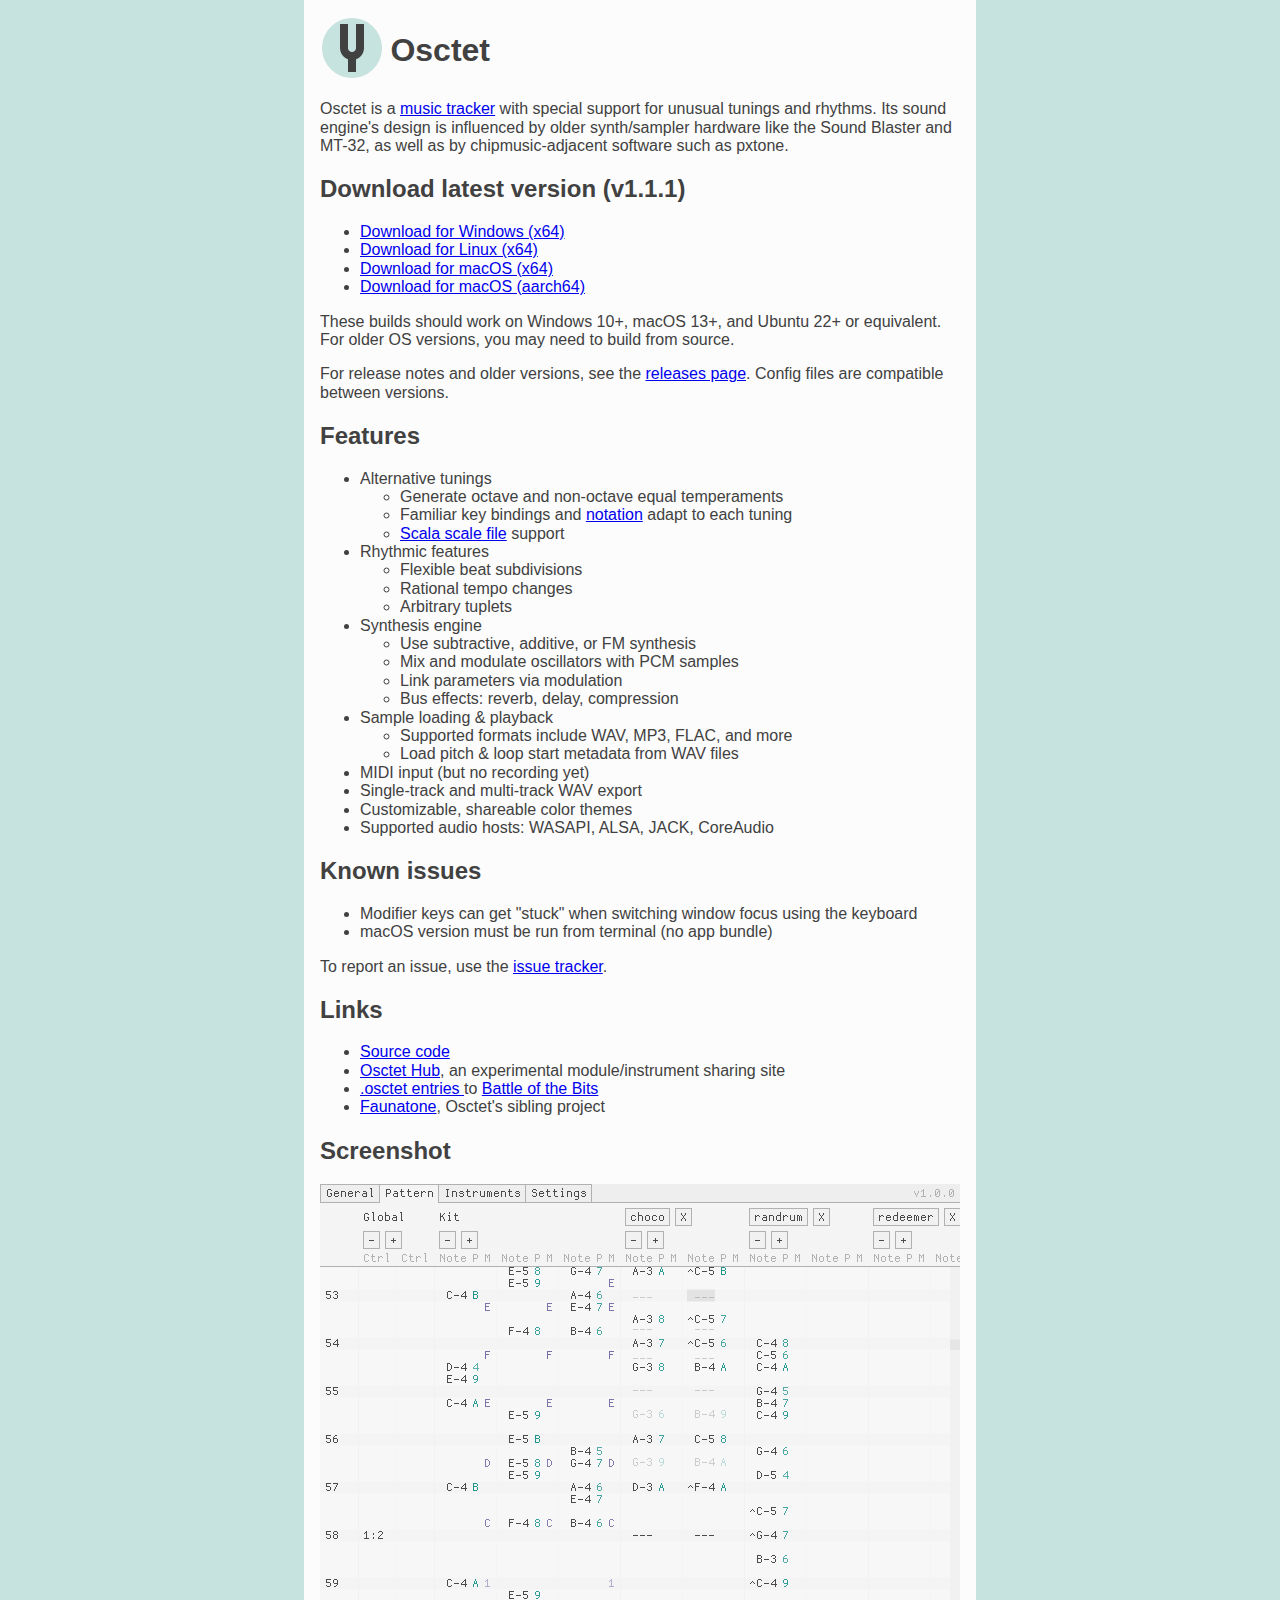
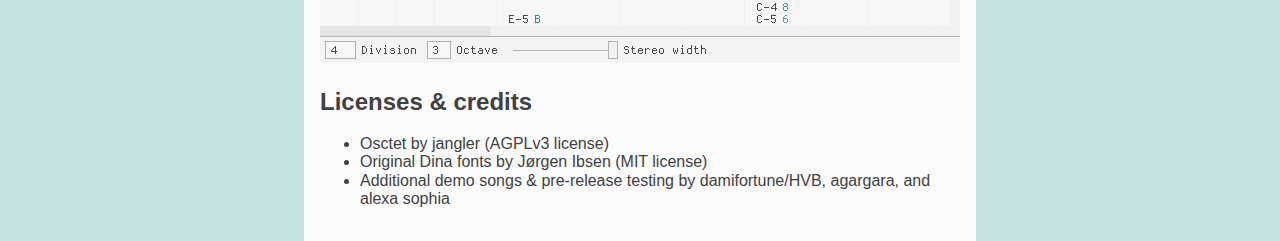
<file: docs/index.html>
<!DOCTYPE html>
<html>
    <head>
        <meta charset="utf-8"/>
        <meta name="viewport" content="width=device-width, initial-scale=1"/>
        <title>Osctet</title>
        <link rel="icon" href="favicon.png"/>
        <link rel="stylesheet" href="normalize.css" type="text/css"/>
        <link rel="stylesheet" href="style.css" type="text/css"/>
    </head>
    <body>
        <div id="header">
            <img src="icon_64.png" alt="Icon"/>
            <h1>Osctet</h1>
        </div>

        <p>
            Osctet is a
            <a href="https://en.wikipedia.org/wiki/Music_tracker">music tracker</a>
            with special support for unusual tunings and rhythms. Its sound
            engine's design is influenced by older synth/sampler hardware like
            the Sound Blaster and MT-32, as well as by chipmusic-adjacent
            software such as pxtone.
        </p>

        <h2>Download latest version (v1.1.1)</h2>
        <ul>
            <li><a href="https://github.com/jangler/osctet/releases/download/v1.1.1/osctet-v1.1.1-windows-x86_64.zip">
                Download for Windows (x64)
            </a></li>
            <li><a href="https://github.com/jangler/osctet/releases/download/v1.1.1/osctet-v1.1.1-linux-x86_64.zip">
                Download for Linux (x64)
            </a></li>
            <li><a href="https://github.com/jangler/osctet/releases/download/v1.1.1/osctet-v1.1.1-macos-x86_64.zip">
                Download for macOS (x64)
            </a></li>
            <li><a href="https://github.com/jangler/osctet/releases/download/v1.1.1/osctet-v1.1.1-macos-aarch64.zip">
                Download for macOS (aarch64)
            </a></li>
        </ul>
        <p>
            These builds should work on Windows 10+, macOS 13+, and Ubuntu 22+ or equivalent.
            For older OS versions, you may need to build from source.
        </p>
        <p>
            For release notes and older versions, see the
            <a href="https://github.com/jangler/osctet/releases">releases page</a>.
            Config files are compatible between versions.
        </p>

        <h2>Features</h2>
        <ul>
            <li>
                Alternative tunings
                <ul>
                    <li>Generate octave and non-octave equal temperaments</li>
                    <li>
                        Familiar key bindings and
                        <a href="https://en.xen.wiki/w/Ups_and_downs_notation">notation</a>
                        adapt to each tuning
                    </li>
                    <li>
                        <a href="https://www.huygens-fokker.org/scala/scl_format.html">
                            Scala scale file</a>
                        support
                    </li>
                </ul>
            </li>
            <li>
                Rhythmic features
                <ul>
                    <li>Flexible beat subdivisions</li>
                    <li>Rational tempo changes</li>
                    <li>Arbitrary tuplets</li>
                </ul>
            </li>
            <li>
                Synthesis engine
                <ul>
                    <li>Use subtractive, additive, or FM synthesis</li>
                    <li>Mix and modulate oscillators with PCM samples</li>
                    <li>Link parameters via modulation</li>
                    <li>Bus effects: reverb, delay, compression</li>
                </ul>
            </li>
            <li>
                Sample loading & playback
                <ul>
                    <li>Supported formats include WAV, MP3, FLAC, and more</li>
                    <li>Load pitch & loop start metadata from WAV files</li>
                </ul>
            </li>
            <li>MIDI input (but no recording yet)</li>
            <li>Single-track and multi-track WAV export</li>
            <li>Customizable, shareable color themes</li>
            <li>Supported audio hosts: WASAPI, ALSA, JACK, CoreAudio</li>
        </ul>

        <h2>Known issues</h2>
        <ul>
            <li>
                Modifier keys can get "stuck" when switching window focus using
                the keyboard
            </li>
            <li>macOS version must be run from terminal (no app bundle)</li>
        </ul>
        <p>
            To report an issue, use the
            <a href="https://github.com/jangler/osctet/issues">issue tracker</a>.
        </p>

        <h2>Links</h2>
        <ul>
            <li><a href="https://github.com/jangler/osctet">Source code</a></li>
            <li>
                <a href="https://osctethub.agargara.com/">Osctet Hub</a>,
                an experimental module/instrument sharing site
            </li>
            <li>
                <a href="https://blower5.github.io/botbsearch/?q=.osctet&qtype=name&ftype=entry">
                    .osctet entries
                </a>
                to <a href="https://battleofthebits.com/">Battle of the Bits</a>
            </li>
            <li>
                <a href="https://github.com/jangler/faunatone">Faunatone</a>,
                Osctet's sibling project
            </li>
        </ul>

        <h2>Screenshot</h2>
        <img id="screenshot" src="screenshot.png" alt="Screenshot"/>

        <h2>Licenses & credits</h2>
        <ul>
            <li>Osctet by jangler (AGPLv3 license)</li>
            <li>Original Dina fonts by Jørgen Ibsen (MIT license)</li>
            <li>
                Additional demo songs & pre-release testing by damifortune/HVB,
                agargara, and alexa sophia
            </li>
        </ul>
    </body>
</html>
</file>
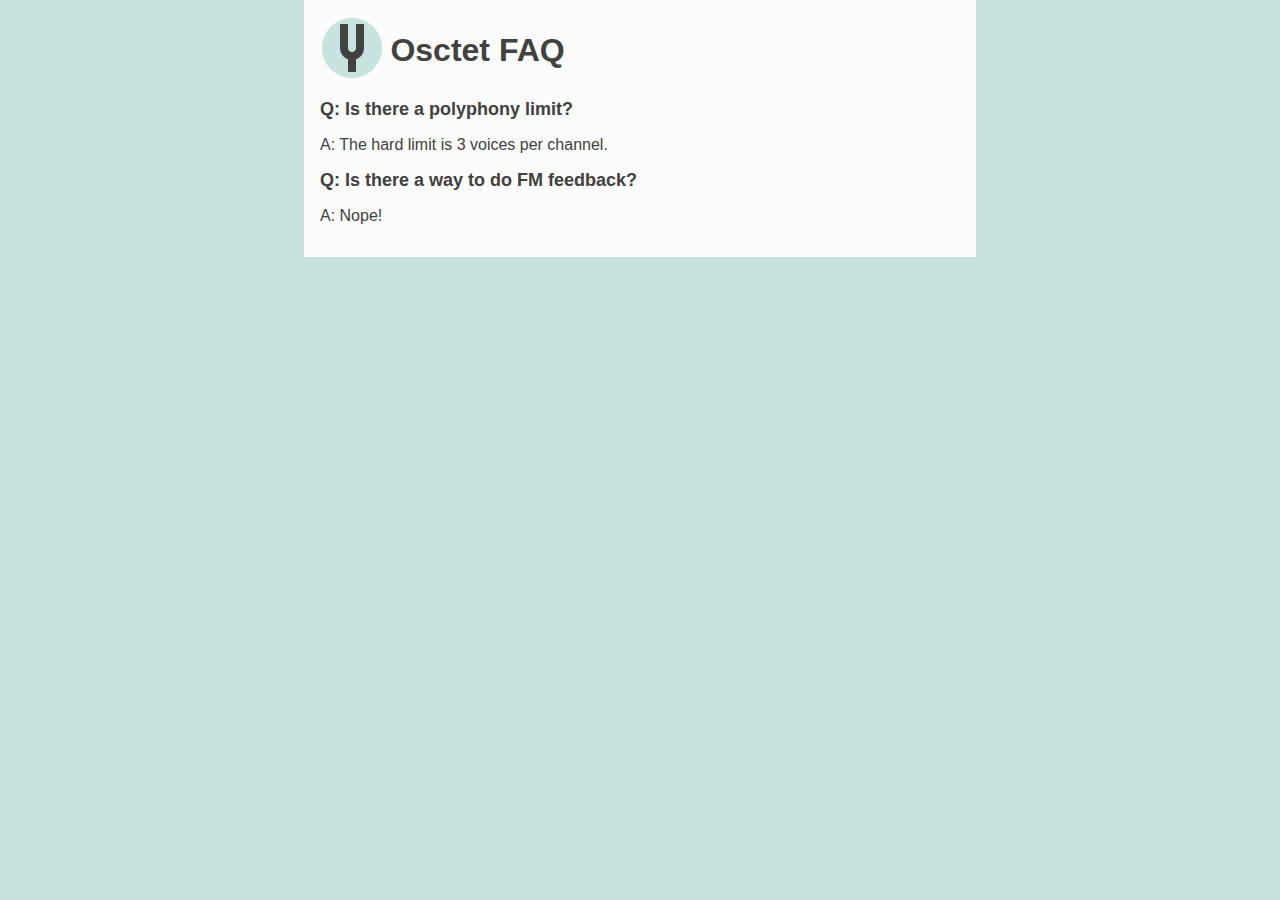
<file: docs/faq.html>
<!DOCTYPE html>
<html>
    <head>
        <meta charset="utf-8"/>
        <meta name="viewport" content="width=device-width, initial-scale=1"/>
        <title>Osctet</title>
        <link rel="icon" href="favicon.png"/>
        <link rel="stylesheet" href="normalize.css" type="text/css"/>
        <link rel="stylesheet" href="style.css" type="text/css"/>
        <style>
            h2 { font-size: large; }
        </style>
    </head>
    <body>
        <div id="header">
            <a href="index.html"><img src="icon_64.png" alt="Icon"/></a>
            <h1>Osctet FAQ</h1>
        </div>

        <h2>Q: Is there a polyphony limit?</h2>
        <p>A: The hard limit is 3 voices per channel.</p>

        <h2>Q: Is there a way to do FM feedback?</h2>
        <p>A: Nope!</p>
    </body>
</html>
</file>
<file: docs/style.css>
html {
    background-color: #c7e3df;
}
body {
    background-color: #fcfcfc;
    color: #414141;
    margin: auto;
    padding: 1em;
    width: 100%;
    max-width: 40em;
    font-family:'Gill Sans', 'Gill Sans MT', Calibri, 'Trebuchet MS', sans-serif;
}
#header {
    display: table;

    h1 {
        padding-left: 0.2em;
        display: table-cell;
        vertical-align: middle;
    }
}
</file>
